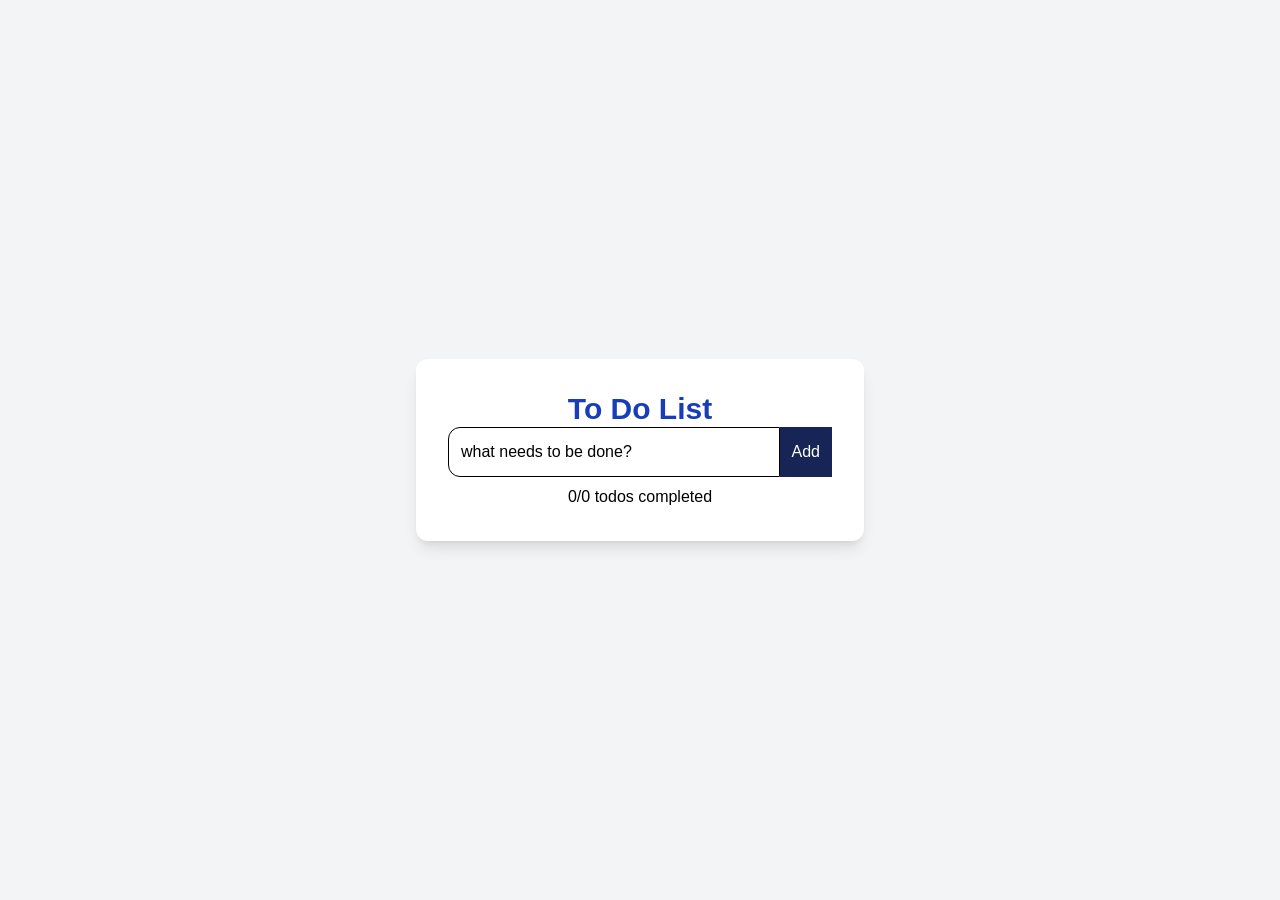
<file: index.html>
<!DOCTYPE html>
<html lang="en">
<head>
    <meta charset="UTF-8">
    <meta name="viewport" content="width=device-width, initial-scale=1.0">
    <title>Todolist</title>
    <link href="./public/output.css" rel="stylesheet">
</head>
<body class="min-h-screen p-4  justify-center items-center flex bg-gray-100">
    <div class="bg-white rounded-xl p-6 sm:p-8 shadow-lg w-full max-w-md gap-4  ">
        <h1 class="text-blue-800 text-3xl sm:5xl font-bold text-center ">To Do List</h1>
        <div class="flex flex-row">
            <input id="inputTask"
                   type="text"
                   placeholder="what needs to be done?"
                   class="w-full flex-1 min-w-0 rounded-tl-xl rounded-bl-xl p-3 border border-black"
                >
            <button id="add"
                    class="p-3 bg-blue-950 text-white text-center"
            >Add</button>
        </div>
        
        <ul id="taskList"
             class="space-y-3"></ul>
             <p id="taskCount"
                 class="mt-2 text-center">0/0 todos completed</p>
                 
    </div>
    <script src="./script.js"></script>
</body>
</html>
</file>
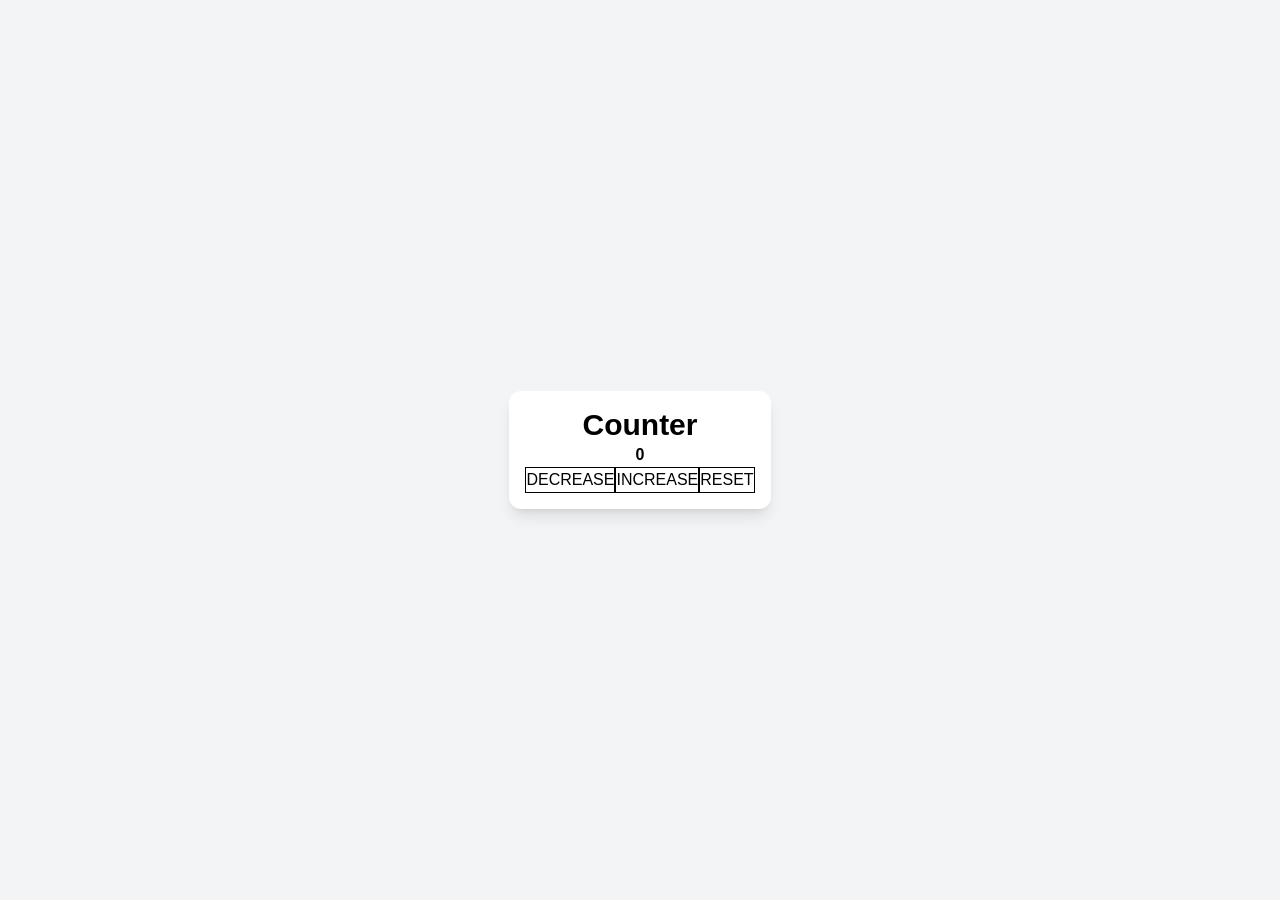
<file: counter.html>
<!DOCTYPE html>
<html lang="en">
<head>
    <meta charset="UTF-8">
    <meta name="viewport" content="width=device-width, initial-scale=1.0">
    <title>CounterApp</title>
      <link href="./public/output.css" rel="stylesheet">
</head>
<body class="w-full min-h-screen flex items-center bg-gray-100 justify-center">
    <div id="counter"
        class="bg-white p-4 sm:px-8 shadow-lg rounded-xl text-center mb-4">
        <h1 class="text-3xl sm:text-4xl font-bold text-blue-950 mb-4">Counter</h1>
        <p id="count"
              class="text-5xl text-green-500 font-bold">0</p>
        <div class="flex flex-col sm:flex-row  gap-3 mt-4">
            <button id="decrease"
                    class="w-full flex-1 justify-start px-6 py-3 border border-blue-900">DECREASE</button>
                    <button id="increase"
                    class="w-full flex-1 justify-start px-6 py-3 border border-blue-900">INCREASE</button>
                    <button id="reset"
                    class="w-full flex-1 justify-start px-6 py-3 border border-blue-900">RESET</button>
        </div>
    </div>
<script src="./script.js"></script>
</body>
</html>
</file>
<file: public/output.css>
/*! tailwindcss v4.3.3 | MIT License | https://tailwindcss.com */
@layer properties;
@layer theme, base, components, utilities;
@layer theme {
  :root, :host {
    --font-sans: -apple-system, BlinkMacSystemFont, "Segoe UI", Roboto, "Helvetica Neue",
      "Noto Sans", Arial, sans-serif, "Apple Color Emoji", "Segoe UI Emoji",
      "Segoe UI Symbol", "Noto Color Emoji";
    --font-mono: ui-monospace, SFMono-Regular, Menlo, Monaco, Consolas, "Liberation Mono",
      "Courier New", monospace;
    --color-red-500: oklch(63.7% 0.237 25.331);
    --color-blue-800: oklch(42.4% 0.199 265.638);
    --color-blue-950: oklch(28.2% 0.091 267.935);
    --color-gray-100: oklch(96.7% 0.003 264.542);
    --color-gray-400: oklch(70.7% 0.022 261.325);
    --color-black: #000;
    --color-white: #fff;
    --spacing: 0.25rem;
    --container-md: 28rem;
    --text-3xl: 1.875rem;
    --text-3xl--line-height: calc(2.25 / 1.875);
    --font-weight-bold: 700;
    --radius-lg: 0.5rem;
    --radius-xl: 0.75rem;
    --default-font-family: var(--font-sans);
    --default-mono-font-family: var(--font-mono);
  }
}
@layer base {
  *, ::after, ::before, ::backdrop, ::file-selector-button {
    box-sizing: border-box;
    margin: 0;
    padding: 0;
    border: 0 solid;
  }
  html, :host {
    line-height: 1.5;
    -webkit-text-size-adjust: 100%;
    tab-size: 4;
    font-family: var(--default-font-family, -apple-system, BlinkMacSystemFont, "Segoe UI", Roboto, "Helvetica Neue", "Noto Sans", Arial, sans-serif, "Apple Color Emoji", "Segoe UI Emoji", "Segoe UI Symbol", "Noto Color Emoji");
    font-feature-settings: var(--default-font-feature-settings, normal);
    font-variation-settings: var(--default-font-variation-settings, normal);
    -webkit-tap-highlight-color: transparent;
  }
  hr {
    height: 0;
    color: inherit;
    border-top-width: 1px;
  }
  abbr:where([title]) {
    -webkit-text-decoration: underline dotted;
    text-decoration: underline dotted;
  }
  h1, h2, h3, h4, h5, h6 {
    font-size: inherit;
    font-weight: inherit;
  }
  a {
    color: inherit;
    -webkit-text-decoration: inherit;
    text-decoration: inherit;
  }
  b, strong {
    font-weight: bolder;
  }
  code, kbd, samp, pre {
    font-family: var(--default-mono-font-family, ui-monospace, SFMono-Regular, Menlo, Monaco, Consolas, "Liberation Mono", "Courier New", monospace);
    font-feature-settings: var(--default-mono-font-feature-settings, normal);
    font-variation-settings: var(--default-mono-font-variation-settings, normal);
    font-size: 1em;
  }
  small {
    font-size: 80%;
  }
  sub, sup {
    font-size: 75%;
    line-height: 0;
    position: relative;
    vertical-align: baseline;
  }
  sub {
    bottom: -0.25em;
  }
  sup {
    top: -0.5em;
  }
  table {
    text-indent: 0;
    border-color: inherit;
    border-collapse: collapse;
  }
  :-moz-focusring:where(:not(iframe)) {
    outline: auto;
  }
  progress {
    vertical-align: baseline;
  }
  summary {
    display: list-item;
  }
  ol, ul, menu {
    list-style: none;
  }
  img, svg, video, canvas, audio, iframe, embed, object {
    display: block;
    vertical-align: middle;
  }
  img, video {
    max-width: 100%;
    height: auto;
  }
  button, input, select, optgroup, textarea, ::file-selector-button {
    font: inherit;
    font-feature-settings: inherit;
    font-variation-settings: inherit;
    letter-spacing: inherit;
    color: inherit;
    border-radius: 0;
    background-color: transparent;
    opacity: 1;
  }
  :where(select:is([multiple], [size])) optgroup {
    font-weight: bolder;
  }
  :where(select:is([multiple], [size])) optgroup option {
    padding-inline-start: 20px;
  }
  ::file-selector-button {
    margin-inline-end: 4px;
  }
  ::placeholder {
    opacity: 1;
  }
  @supports (not (-webkit-appearance: -apple-pay-button))  or (contain-intrinsic-size: 1px) {
    ::placeholder {
      color: currentcolor;
      @supports (color: color-mix(in lab, red, red)) {
        color: color-mix(in oklab, currentcolor 50%, transparent);
      }
    }
  }
  textarea {
    resize: vertical;
  }
  ::-webkit-search-decoration {
    -webkit-appearance: none;
  }
  ::-webkit-date-and-time-value {
    min-height: 1lh;
    text-align: inherit;
  }
  ::-webkit-datetime-edit {
    display: inline-flex;
  }
  ::-webkit-datetime-edit-fields-wrapper {
    padding: 0;
  }
  ::-webkit-datetime-edit, ::-webkit-datetime-edit-year-field, ::-webkit-datetime-edit-month-field, ::-webkit-datetime-edit-day-field, ::-webkit-datetime-edit-hour-field, ::-webkit-datetime-edit-minute-field, ::-webkit-datetime-edit-second-field, ::-webkit-datetime-edit-millisecond-field, ::-webkit-datetime-edit-meridiem-field {
    padding-block: 0;
  }
  ::-webkit-calendar-picker-indicator {
    line-height: 1;
  }
  :-moz-ui-invalid {
    box-shadow: none;
  }
  button, input:where([type="button"], [type="reset"], [type="submit"]), ::file-selector-button {
    appearance: button;
  }
  ::-webkit-inner-spin-button, ::-webkit-outer-spin-button {
    height: auto;
  }
  [hidden]:where(:not([hidden="until-found"])) {
    display: none !important;
  }
}
@layer utilities {
  .mt-2 {
    margin-top: calc(var(--spacing) * 2);
  }
  .flex {
    display: flex;
  }
  .min-h-screen {
    min-height: 100vh;
  }
  .w-full {
    width: 100%;
  }
  .max-w-md {
    max-width: var(--container-md);
  }
  .min-w-0 {
    min-width: 0px;
  }
  .flex-1 {
    flex: 1;
  }
  .flex-row {
    flex-direction: row;
  }
  .items-center {
    align-items: center;
  }
  .justify-center {
    justify-content: center;
  }
  .gap-4 {
    gap: calc(var(--spacing) * 4);
  }
  :where(.space-y-3 > :not(:last-child)) {
    --tw-space-y-reverse: 0;
    margin-block-start: calc(calc(var(--spacing) * 3) * var(--tw-space-y-reverse));
    margin-block-end: calc(calc(var(--spacing) * 3) * calc(1 - var(--tw-space-y-reverse)));
  }
  .rounded-xl {
    border-radius: var(--radius-xl);
  }
  .rounded-tl-xl {
    border-top-left-radius: var(--radius-xl);
  }
  .rounded-bl-xl {
    border-bottom-left-radius: var(--radius-xl);
  }
  .border {
    border-style: var(--tw-border-style);
    border-width: 1px;
  }
  .border-black {
    border-color: var(--color-black);
  }
  .bg-blue-950 {
    background-color: var(--color-blue-950);
  }
  .bg-gray-100 {
    background-color: var(--color-gray-100);
  }
  .bg-white {
    background-color: var(--color-white);
  }
  .p-3 {
    padding: calc(var(--spacing) * 3);
  }
  .p-4 {
    padding: calc(var(--spacing) * 4);
  }
  .p-6 {
    padding: calc(var(--spacing) * 6);
  }
  .text-center {
    text-align: center;
  }
  .text-3xl {
    font-size: var(--text-3xl);
    line-height: var(--tw-leading, var(--text-3xl--line-height));
  }
  .font-bold {
    --tw-font-weight: var(--font-weight-bold);
    font-weight: var(--font-weight-bold);
  }
  .text-blue-800 {
    color: var(--color-blue-800);
  }
  .text-white {
    color: var(--color-white);
  }
  .shadow-lg {
    --tw-shadow: 0 10px 15px -3px var(--tw-shadow-color, rgb(0 0 0 / 0.1)), 0 4px 6px -4px var(--tw-shadow-color, rgb(0 0 0 / 0.1));
    box-shadow: var(--tw-inset-shadow), var(--tw-inset-ring-shadow), var(--tw-ring-offset-shadow), var(--tw-ring-shadow), var(--tw-shadow);
  }
  @media (width >= 40rem) {
    .sm\:p-8 {
      padding: calc(var(--spacing) * 8);
    }
  }
}
@property --tw-space-y-reverse {
  syntax: "*";
  inherits: false;
  initial-value: 0;
}
@property --tw-border-style {
  syntax: "*";
  inherits: false;
  initial-value: solid;
}
@property --tw-font-weight {
  syntax: "*";
  inherits: false;
}
@property --tw-shadow {
  syntax: "*";
  inherits: false;
  initial-value: 0 0 #0000;
}
@property --tw-shadow-color {
  syntax: "*";
  inherits: false;
}
@property --tw-shadow-alpha {
  syntax: "<percentage>";
  inherits: false;
  initial-value: 100%;
}
@property --tw-inset-shadow {
  syntax: "*";
  inherits: false;
  initial-value: 0 0 #0000;
}
@property --tw-inset-shadow-color {
  syntax: "*";
  inherits: false;
}
@property --tw-inset-shadow-alpha {
  syntax: "<percentage>";
  inherits: false;
  initial-value: 100%;
}
@property --tw-ring-color {
  syntax: "*";
  inherits: false;
}
@property --tw-ring-shadow {
  syntax: "*";
  inherits: false;
  initial-value: 0 0 #0000;
}
@property --tw-inset-ring-color {
  syntax: "*";
  inherits: false;
}
@property --tw-inset-ring-shadow {
  syntax: "*";
  inherits: false;
  initial-value: 0 0 #0000;
}
@property --tw-ring-inset {
  syntax: "*";
  inherits: false;
}
@property --tw-ring-offset-width {
  syntax: "<length>";
  inherits: false;
  initial-value: 0px;
}
@property --tw-ring-offset-color {
  syntax: "*";
  inherits: false;
  initial-value: #fff;
}
@property --tw-ring-offset-shadow {
  syntax: "*";
  inherits: false;
  initial-value: 0 0 #0000;
}
@layer properties {
  @supports ((-webkit-hyphens: none) and (not (margin-trim: inline))) or ((-moz-orient: inline) and (not (color:rgb(from red r g b)))) {
    *, ::before, ::after, ::backdrop {
      --tw-space-y-reverse: 0;
      --tw-border-style: solid;
      --tw-font-weight: initial;
      --tw-shadow: 0 0 #0000;
      --tw-shadow-color: initial;
      --tw-shadow-alpha: 100%;
      --tw-inset-shadow: 0 0 #0000;
      --tw-inset-shadow-color: initial;
      --tw-inset-shadow-alpha: 100%;
      --tw-ring-color: initial;
      --tw-ring-shadow: 0 0 #0000;
      --tw-inset-ring-color: initial;
      --tw-inset-ring-shadow: 0 0 #0000;
      --tw-ring-inset: initial;
      --tw-ring-offset-width: 0px;
      --tw-ring-offset-color: #fff;
      --tw-ring-offset-shadow: 0 0 #0000;
    }
  }
}
</file>
